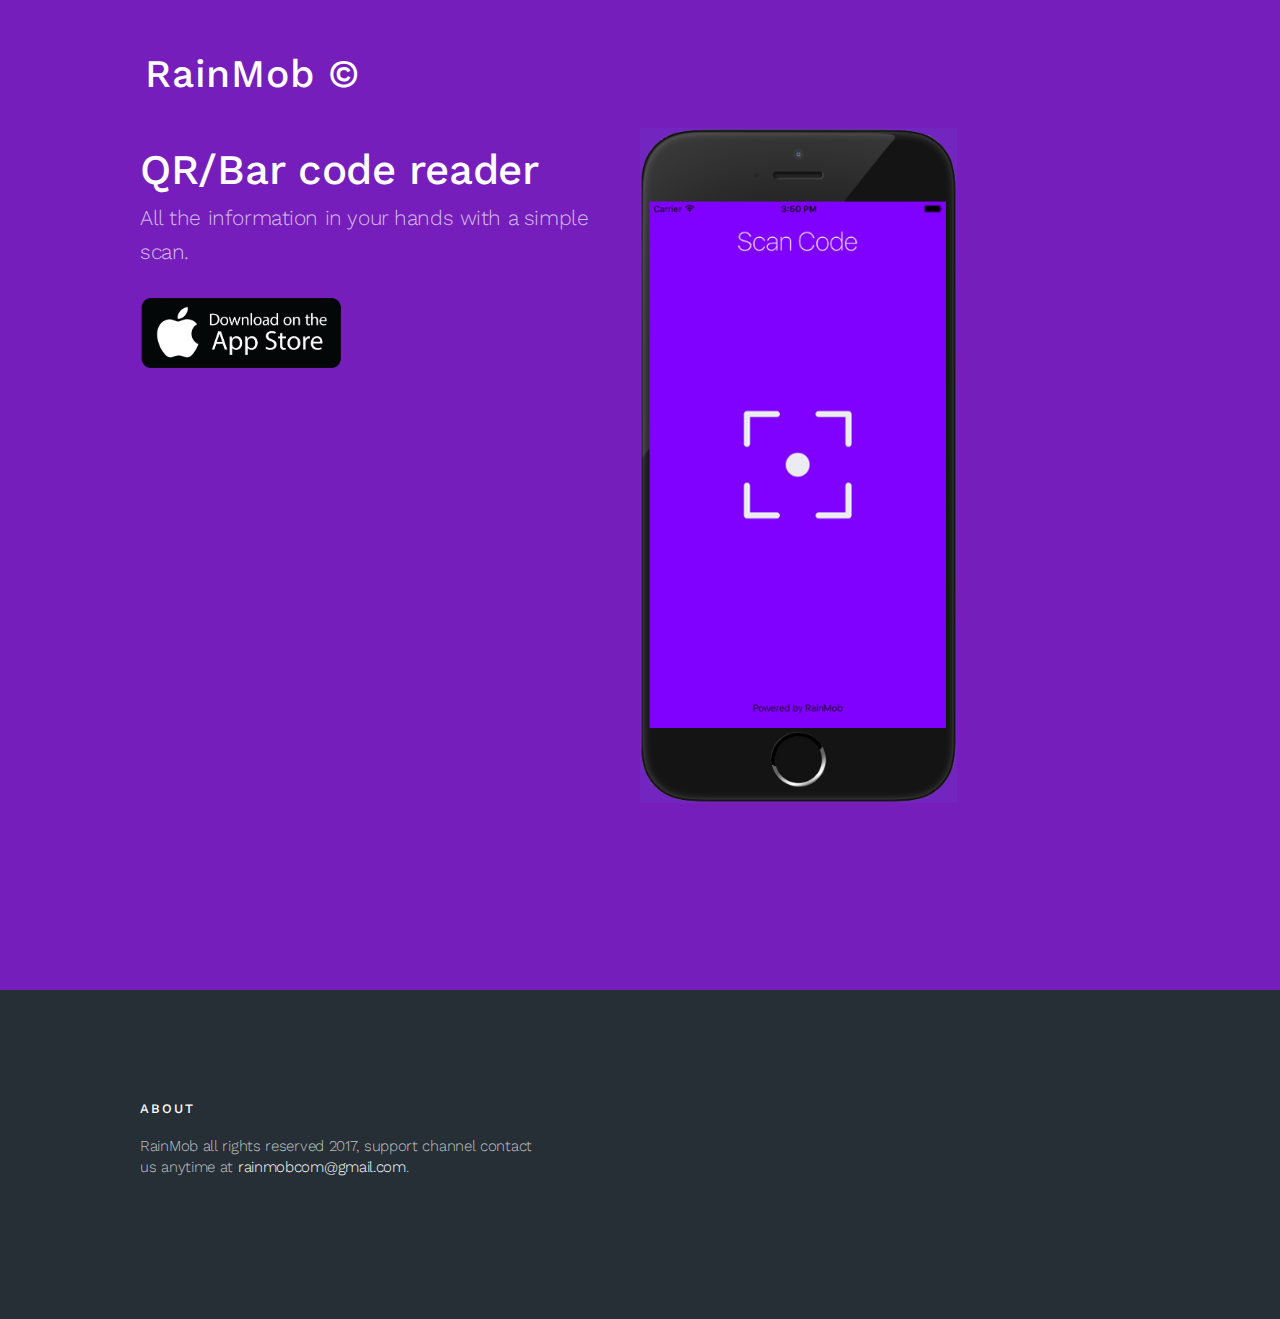
<file: rainmob.html>
<!DOCTYPE html>
<html lang="en">
  <head>
    <meta charset="utf-8">
    <meta http-equiv="X-UA-Compatible" content="IE=edge">
    <meta name="viewport" content="width=device-width, initial-scale=1">
    <meta name="description" content="">
    <meta name="keywords" content="">
    <meta name="author" content="">

    <title>
      
       RainMob - Code Reader 
      
    </title>

    
      <link href='https://fonts.googleapis.com/css?family=Lora:400,400italic|Work+Sans:300,400,500,600' rel='stylesheet' type='text/css'>
      <link href="assets/css/toolkit-startup.css" rel="stylesheet">
      <link href="assets/css/application-startup.css" rel="stylesheet">
    
    <style type="text/css">
          	
          	.app-store{
		  		height: 70px; 
		  		
       		 }
       		 .app-template{      		 	
       		 	margin-left: : 200%;
       		 	height: 675px;
       		 }

    </style>
    

    <style>
      /* note: this is a hack for ios iframe for bootstrap themes shopify page */
      /* this chunk of css is not part of the toolkit :) */
      /* …curses ios, etc… */
      @media (max-width: 768px) and (-webkit-min-device-pixel-ratio: 2) {
        body {
          width: 1px;
          min-width: 100%;
          *width: 100%;
        }
        #stage {
          height: 1px;
          overflow: auto;
          min-height: 100vh;
          -webkit-overflow-scrolling: touch;
        }
        
      }
    </style>
  </head>


<body>
  

<div class="stage" id="stage">

<div class="block block-inverse block-fill-height app-header"
     style="background-color: #751ebc">

  <nav class="navbar navbar-transparent navbar-fixed-top navbar-padded app-navbar p-t-md">
  <div class="container">
    <div class="navbar-header">     
        <h1>RainMob &copy;</h1>      
    </div>
  </nav>

  <div class="block-xs-middle p-b-lg">
    <div class="container">
      <div class="row">
        <div class="col-sm-10 col-md-6">
          <h1 class="block-title m-b-sm">QR/Bar code reader</h1>
          <p class="lead m-b-md text-muted">All the information in your hands with a simple scan.</p>
          <img class="app-store" src="assets/img/itunesLogo.png">
        </div>
        <div >
        <img class="app-template" src="assets/img/appTemplate.png">
        </div>
      </div>
    </div>
  </div>
</div>


<div class="block block-inverse app-footer">
 <div class="container">
    <div class="row">
      <div class="col-sm-5 m-b-md">
        <ul class="list-unstyled list-spaced">
          <li class="m-b"><h6 class="text-uppercase">About</h6></li>
          <li class="text-muted">
           RainMob all rights reserved 2017, support channel contact us anytime at <a href="mailto: rainmobcom@gmail.com">rainmobcom@gmail.com</a>.
          </li>
        </ul>
      </div>
  </div>
</div>

</div>


    <script src="assets/js/jquery.min.js"></script>
    <script src="assets/js/toolkit.js"></script>
    <script src="assets/js/application.js"></script>
  </body>
</html>
</file>
<file: assets/css/application-startup.css>
/* navbar */
.app-navbar {
  font-weight: 500;
  letter-spacing: .05em;
  position: absolute;
}


/* header block */
.app-graph {
  width: 150%;
  position: absolute;
  right: 0;
  bottom: -40px;
}
@media (min-width: 768px) {
  .app-graph {
    width: 100%;
    bottom: 0;
  }
}


/* iphone block */
.app-iphone-block {
  padding-bottom: 60px;
}
@media (min-width: 768px) {
  .app-iphone-block {
    padding-bottom: 0;
  }
}


/* code block */
.app-code-block {
  background-color: #262F36;
  overflow: hidden;
}
.app-code {
  color: #6EA4CF;
  border: #495158 1px solid;
  background: transparent;
  font-size: 12px;
  padding: 20px;
  line-height: 1.55;
  margin-bottom: 30px;
}
.app-code span {
  color: #8496A5;
}
@media (min-width: 768px) {
  .app-code {
    width: 600px;
    margin-bottom: 0;
  }
}
@media (min-width: 992px) {
  .app-code {
    padding: 50px;
    font-size: 15px;
  }
}


/* pull quote block */
.app-high-praise img {
  width: 100%;
}


/* brand ribbon block */
.app-ribbon {
  background: #2595FF;
}
.app-ribbon .container {
  padding-left: 0;
  padding-right: 0;
  margin-bottom: -30px;
}
.app-ribbon img {
  margin: 0 10px 30px;
}


/* marketing grid block */
.app-block-marketing-grid .container {
  margin-bottom: -60px;
}
.app-marketing-grid .m-b {
  margin-bottom: 10px !important;
}
@media (max-width: 768px) {
  .app-marketing-grid .m-b-lg {
    margin-bottom: 40px !important;
  }
}


/* price plan block */
.app-price-plans {
  background-color: #F4F5F6;
}
.app-price-plans .container {
  margin-bottom: -60px;
}


/* footer block */
.app-footer {
  background-color: #262F36;
}
.app-footer a {
  color: #fff;
}


/* general block overrrides */
@media (max-width: 768px) {
  .block .lead {
    line-height: 1.3;
  }
  .block h3 {
    line-height: 1.15;
  }
}


/* general inverse overrides */
.block-inverse .text-muted {
  color: rgba(255, 255, 255, .7);
}
.block-inverse .block-bg-img {
  background-color: transparent;
}


/* general btn overrides */
.btn-lg {
  font-size: 18px;
}
.block-secondary .btn-lg {
  width: 100%;
}
.btn-lg:not(.btn-block) {
  padding: 12px 50px;
}
@media (min-width: 768px) {
  .btn-lg:not(.btn-block) {
    width: auto;
  }
}


/* ie10+ */
@media (min-width: 768px) {
  .app-align-center {
    display: flex;
    align-items: center;
  }
}
</file>
